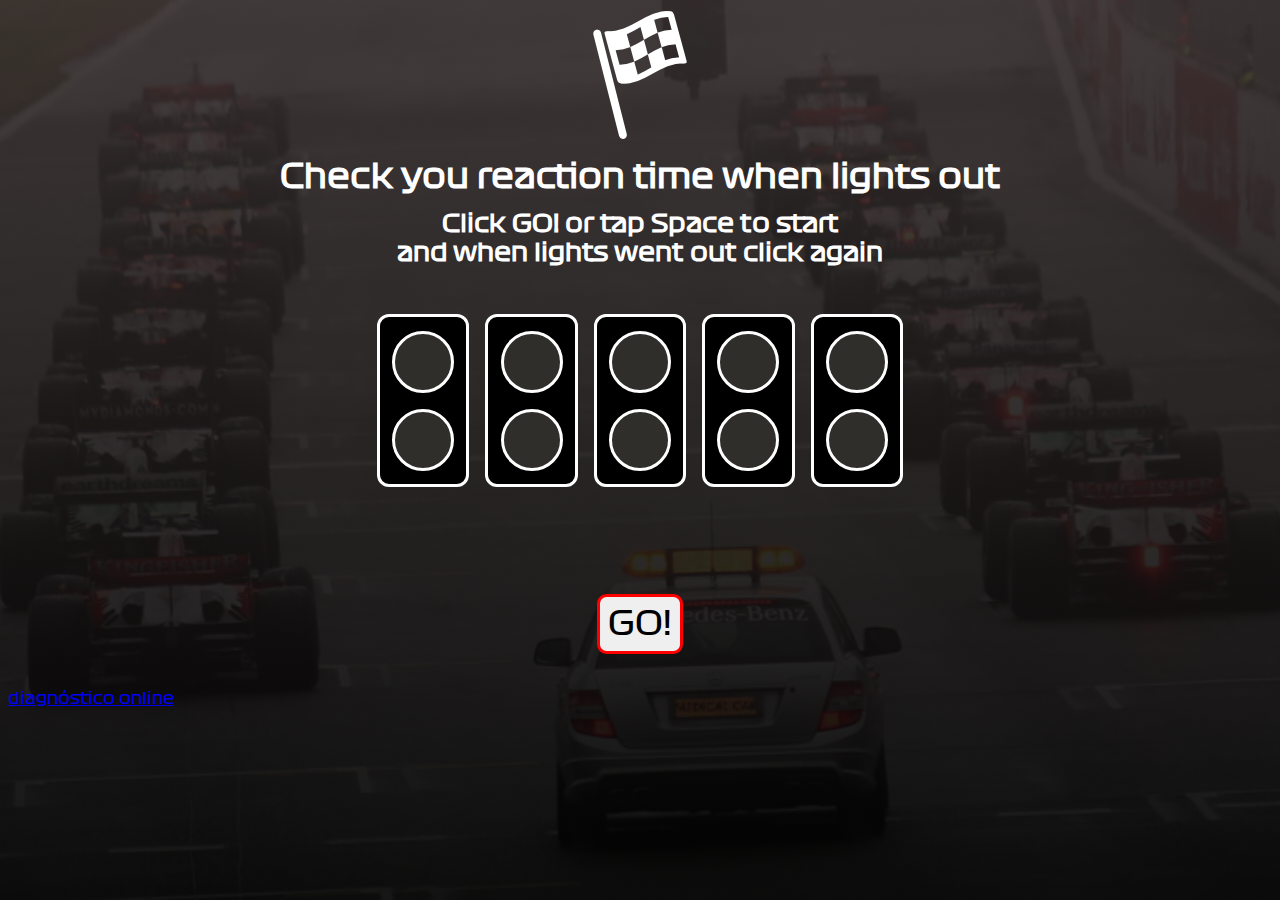
<file: index.html>
<!DOCTYPE html>
<html lang="en" >
   <head>
      <meta charset="UTF-8">
      <title>Race lights</title>
      <link rel="stylesheet" href="./style.css">
      <meta name="viewport" content="width=device-width, initial-scale=1.0">
   </head>

   <body>
      <div class="reaction-check-area">
         <img class="main-icon" src="assets/racing-flag.png">
         <p class="basic-info">
            <h1 class="basic-info">
               Check you reaction time when lights out
            </h1>
            <h2 class="basic-info">
               Click <b>GO!</b> or tap <b>Space</b> to start<br>and when lights went out click again
            </h2>
         </p>
         
         <div class="lamps">
            
            <div class="lamp">
               <div class="light-up light"></div>
               <div class="light-down light"></div> 
            </div>
                  
            <div class="lamp">
               <div class="light-up light"></div>
               <div class="light-down light"></div> 
            </div>
            
            <div class="lamp">
               <div class="light-up light"></div>
               <div class="light-down light"></div> 
            </div>
            
            
            <div class="lamp">
               <div class="light-up light"></div>
               <div class="light-down light"></div> 
            </div>
            
            
            <div class="lamp">
               <div class="light-up light"></div>
               <div class="light-down light"></div> 
            </div>
            
               
         </div>

         <p id="primary-time-text" class="time-text"> </p>
         <p id="secondary-time-text" class="time-text"> </p>
         <button id="go-button" class="action-button">GO!</button>
      </div>
      <br>
      <a href='https://www.symptoma.es/'>diagnóstico online</a> <script type='text/javascript' src='https://www.freevisitorcounters.com/auth.php?id=9a3abbdb04c50310a056121123476a0e36225fca'></script>
      <script type="text/javascript" src="https://www.freevisitorcounters.com/en/home/counter/1006149/t/5"></script>
      <script  src="./script.js"></script>

   </body>
</html>
</file>
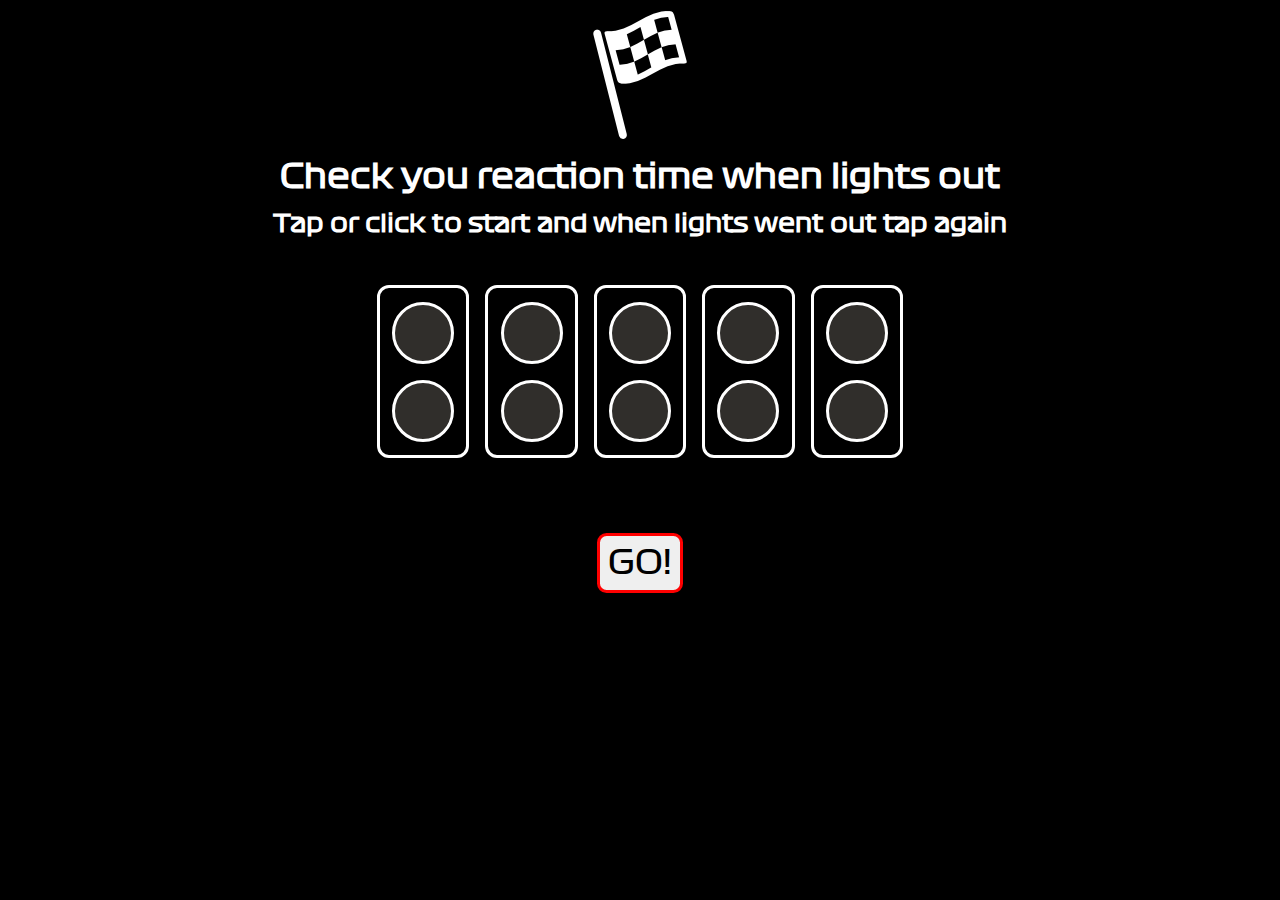
<file: src/index.html>
<!DOCTYPE html>
<html lang="en" >
   <head>
      <meta charset="UTF-8">
      <title>Race lights</title>
      <link rel="stylesheet" href="./style.css">
   </head>

   <body>
      <div class="reaction-check-area">
         <img class="main-icon" src="assets/racing-flag.png">
         <p class="basic-info">
            <h1 class="basic-info">
               Check you reaction time when lights out
            </h1>
            <h2 class="basic-info">
               Tap or click to start and when lights went out tap again
            </h2>
         </p>
         
         <div class="lamps">
            
            <div class="lamp">
               <div class="light-up light"></div>
               <div class="light-down light"></div> 
            </div>
                  
            <div class="lamp">
               <div class="light-up light"></div>
               <div class="light-down light"></div> 
            </div>
            
            <div class="lamp">
               <div class="light-up light"></div>
               <div class="light-down light"></div> 
            </div>
            
            
            <div class="lamp">
               <div class="light-up light"></div>
               <div class="light-down light"></div> 
            </div>
            
            
            <div class="lamp">
               <div class="light-up light"></div>
               <div class="light-down light"></div> 
            </div>
            
               
         </div>

         <p id="time-text" class="time-text"></p>
         <button id="go-button" class="action-button">GO!</button>
         <button id="again-button" class="action-button">AGAIN?</button>
      </div>

      <script  src="./script.js"></script>

   </body>
</html>
</file>
<file: style.css>
@font-face {
  font-family: f1-font;
  src: url(assets/Formula1-Regular.ttf);
}

body {
  background-color: black;
  color: white;
  font-family: f1-font;
  background-image: linear-gradient(0deg, rgba(0, 0, 0, 0.9), rgba(54, 46, 46, 0.9)), url('assets/background-img.jpg');
  background-repeat: no-repeat;
  background-attachment: fixed;
  background-position: center;
  background-size: cover;
}

.main-icon {
  margin: 0.2em;
  filter: invert(1);
}

.reaction-check-area {
  display: flex;
  flex-direction: column;
  justify-content: center;
  align-items: center;
}

.lamps {
  display: flex;
  justify-content: center;
}

.lamp {
  display: flex;
  flex-direction: column;
  align-items: center;
  justify-content: center;
  border-radius: 0.75em;
  gap: 1em;
  border: 0.2em solid white;
  background-color: rgb(0, 0, 0);
  width: 5em;
  height: 10em;
  margin: 0.5em;
  padding: 0.2em;
}

.light {
  border: 0.2em solid white;
  background-color: rgb(48, 46, 43);
  height: 3.5em;
  width: 3.5em;
  border-radius: 3em;
}

.action-button {
  font-family: f1-font;
  margin: 0.5em;
  font-size: 2em;
  border: 0.1em solid red;
  border-radius: 0.3em;
  padding: 0.25em;
}

.action-button:hover {
  transform: scale(1.1);
}

.basic-info {
  margin: 0.25em;
  text-align: center;
}

.time-text {
  color: white;
}

#primary-time-text {
  font-size: 1.6em;
  font-weight: 1000;
}

#secondary-time-text {
  font-size: 1em;
  font-weight: 500;
}

#again-button {
  visibility: hidden;
}

#go-button {
  visibility: visible;
}

@media screen and (max-width: 600px) {
  body {
    font-size: 55%;
    background-position: 19% 81%;
  }

  .action-button {
    height: 3em;
    width: 8em;
  }
}
</file>
<file: src/style.css>
@font-face {
  font-family: f1-font;
  src: url(assets/Formula1-Regular.ttf);
}

body {
  background-color: black;
  color: white;
  font-family: f1-font;
}

.main-icon {
  margin: 0.2em;
  filter: invert(1);
}

.reaction-check-area {
  display: flex;
  flex-direction: column;
  justify-content: center;
  align-items: center;
}

.lamps {
  display: flex;
  justify-content: center;
}

.lamp {
  display: flex;
  flex-direction: column;
  align-items: center;
  justify-content: center;
  border-radius: 0.75em;
  gap: 1em;
  border: 0.2em solid white;
  background-color: rgb(0, 0, 0);
  width: 5em;
  height: 10em;
  margin: 0.5em;
  padding: 0.2em;
}

.light {
  border: 0.2em solid white;
  background-color: rgb(48, 46, 43);
  height: 3.5em;
  width: 3.5em;
  border-radius: 3em;
}

.action-button {
  font-family: f1-font;
  margin: 0.5em;
  font-size: 2em;
  border: 0.1em solid red;
  border-radius: 0.3em;
  padding: 0.25em;
}

.action-button:hover {
  transform: scale(1.1);
}

.basic-info {
  margin: 0.25em;
  text-align: center;
}

.time-text {
  font-size: 1.6em;
  font-weight: 1000;
  color: white;
}

#again-button {
  visibility: hidden;
}

#go-button {
  visibility: visible;
}

@media (max-width: 600px) {
  body {
    background-color: olive;
  }
}
</file>
